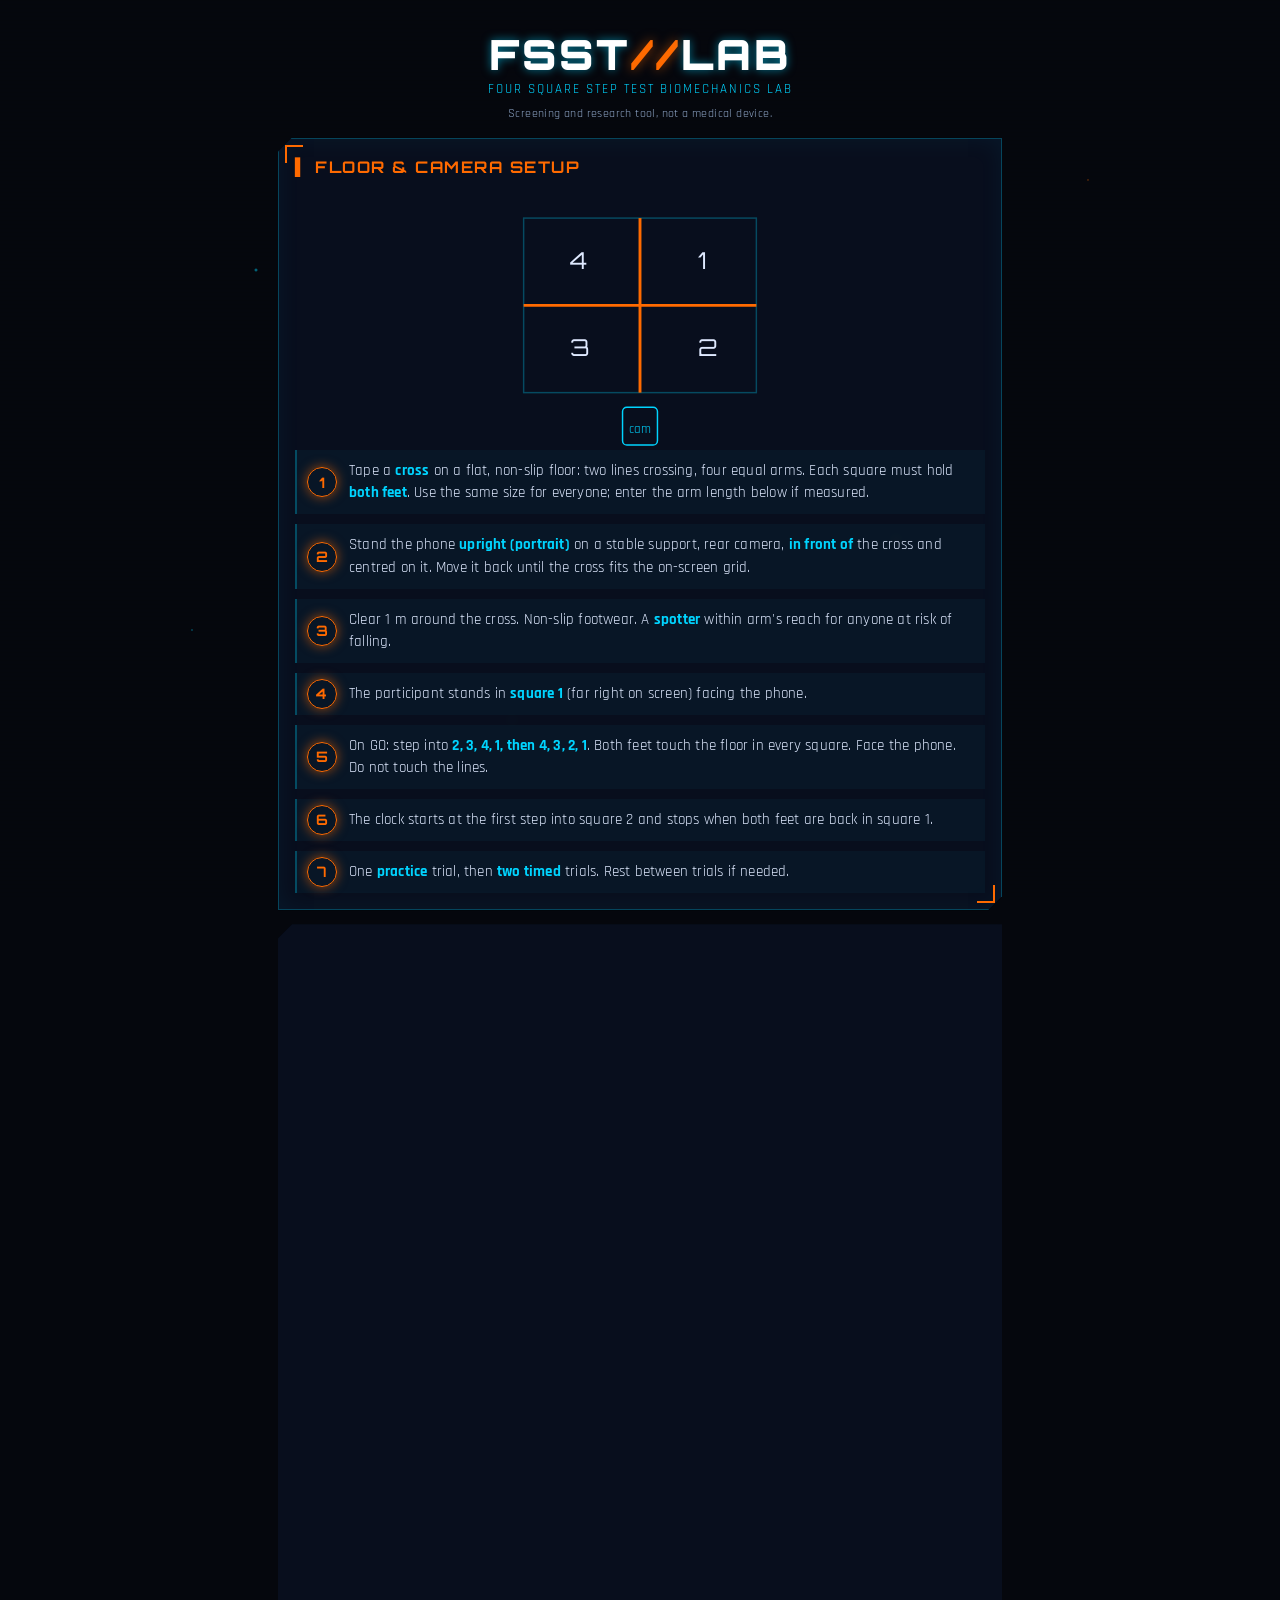
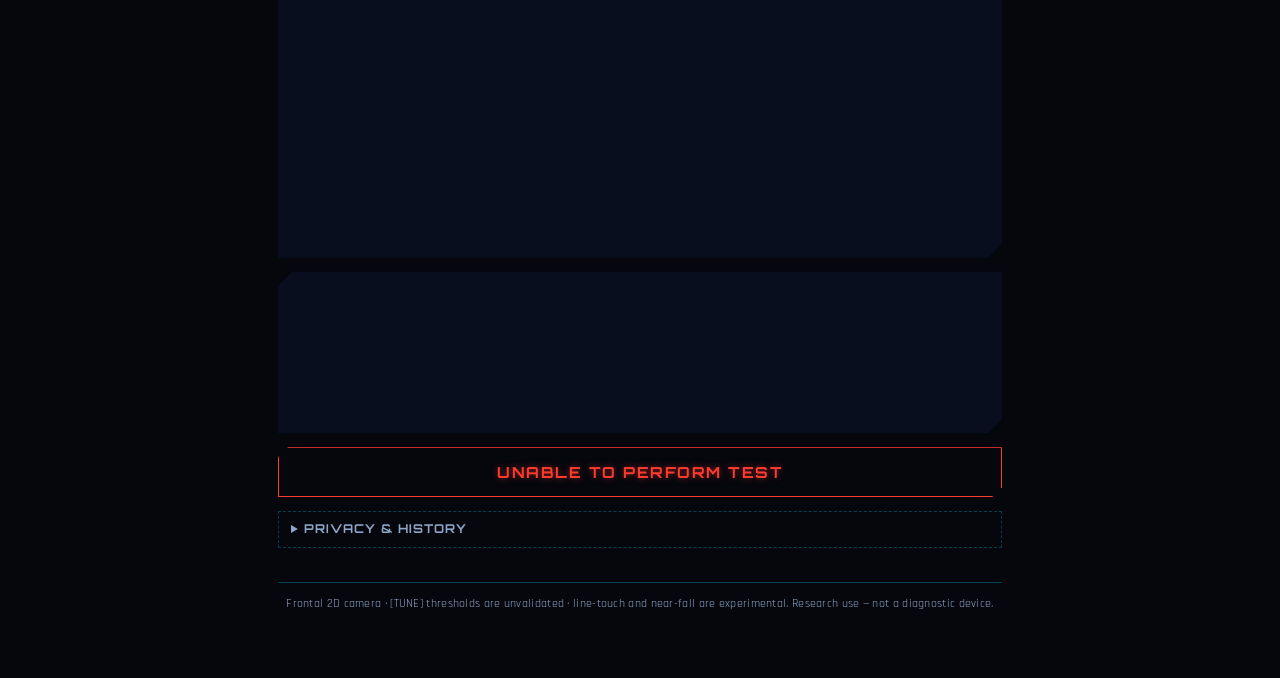
<file: index.html>
<!DOCTYPE html>
<html lang="en">
<head>
<meta charset="UTF-8">
<meta name="viewport" content="width=device-width, initial-scale=1, viewport-fit=cover">
<meta name="theme-color" content="#05070d">
<meta name="description" content="FSST//LAB — TRON-styled computer-vision Four Square Step Test biomechanics lab. Runs entirely in the browser. Screening and research tool, not a medical device.">
<title>FSST//LAB — Four Square Step Test Biomechanics Lab</title>
<link rel="preconnect" href="https://fonts.googleapis.com">
<link rel="preconnect" href="https://fonts.gstatic.com" crossorigin>
<link rel="stylesheet" href="https://fonts.googleapis.com/css2?family=Orbitron:wght@500;700;900&family=Rajdhani:wght@400;500;600;700&display=swap">
<link rel="stylesheet" href="css/styles.css">
</head>
<body>
<!-- animated TRON backdrop (disabled during the live test and under reduced-motion) -->
<div class="tron-bg" aria-hidden="true">
  <div class="grid-floor"></div>
  <div class="particles"></div>
  <div class="scanlines"></div>
</div>

<!-- rotate-to-portrait blocker, shown only during a live session in landscape -->
<div class="rotate-blocker" aria-hidden="true">
  <div class="icon">📱↻</div>
  <h2>Rotate to portrait</h2>
  <p>The Four Square Step Test runs in portrait. Analysis is paused until you rotate the phone upright.</p>
</div>

<main id="app"></main>

<script src="js/config.js"></script>
<script src="js/schema.js"></script>
<script src="js/geometry.js"></script>
<script src="js/analysis.js"></script>
<script src="js/export.js"></script>
<script src="js/charts.js"></script>
<script src="js/pose-engine.js"></script>
<script src="js/live.js"></script>
<script src="js/app.js"></script>
</body>
</html>
</file>
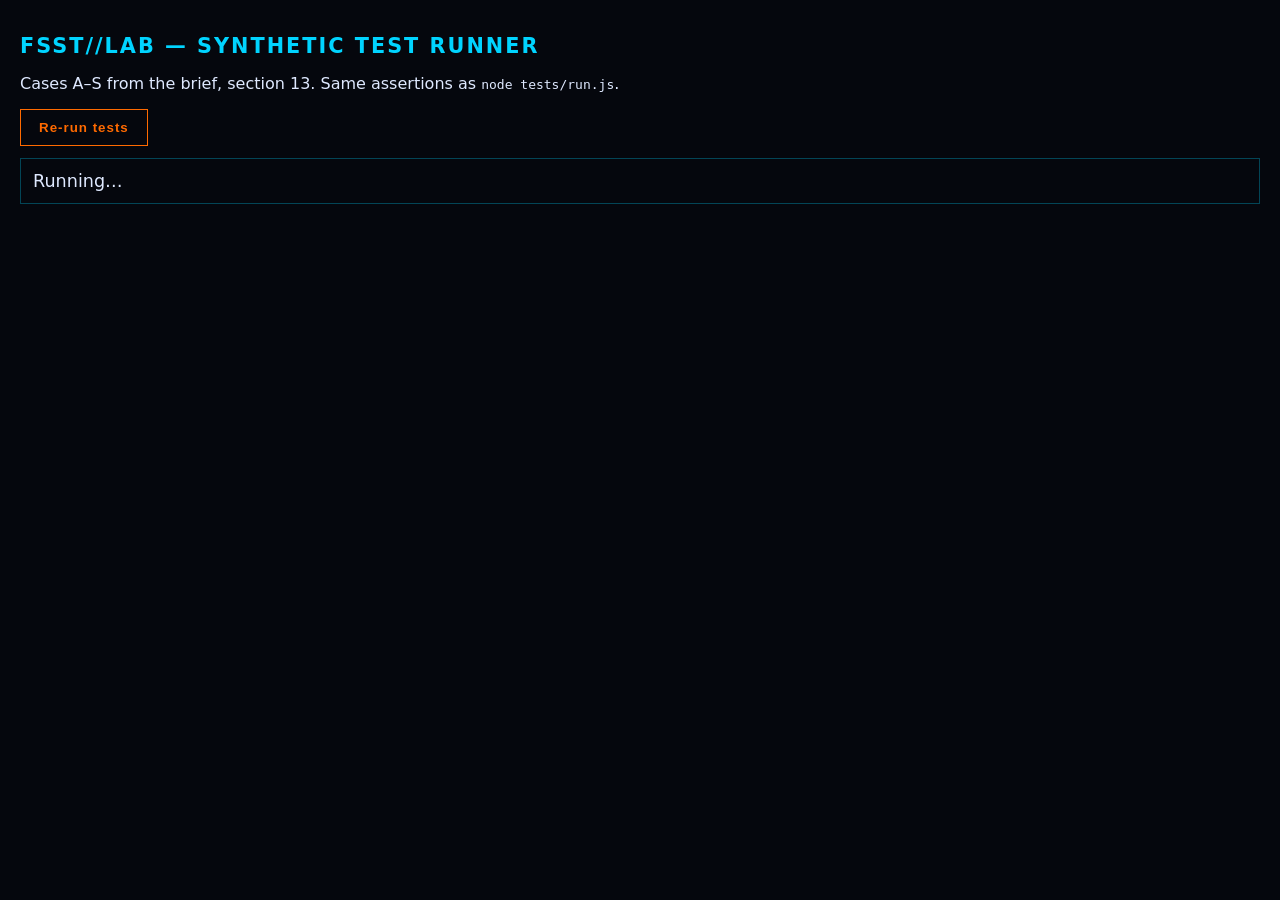
<file: tests/index.html>
<!DOCTYPE html>
<html lang="en">
<head>
<meta charset="UTF-8">
<meta name="viewport" content="width=device-width, initial-scale=1">
<title>FSST//LAB — Test Runner</title>
<style>
  body { background: #05070d; color: #dfe9ff; font-family: 'Segoe UI', system-ui, sans-serif; margin: 0; padding: 20px; }
  h1 { color: #00d4ff; font-size: 1.3rem; letter-spacing: 2px; }
  .summary { font-size: 1.1rem; margin: 12px 0; padding: 12px; border: 1px solid rgba(0,212,255,0.3); }
  .summary.ok { color: #4cdf7c; border-color: #4cdf7c; }
  .summary.fail { color: #ff3b30; border-color: #ff3b30; }
  .case { padding: 6px 10px; border-bottom: 1px solid rgba(255,255,255,0.06); font-family: monospace; font-size: .86rem; }
  .pass { color: #4cdf7c; } .fail { color: #ff3b30; }
  .detail { color: #ffa500; }
  button { background: transparent; color: #ff6a00; border: 1.5px solid #ff6a00; padding: 10px 18px; font-weight: 700; cursor: pointer; letter-spacing: 1px; }
</style>
</head>
<body>
<h1>FSST//LAB — SYNTHETIC TEST RUNNER</h1>
<p>Cases A–S from the brief, section 13. Same assertions as <code>node tests/run.js</code>.</p>
<button id="run">Re-run tests</button>
<div id="summary" class="summary">Running…</div>
<div id="out"></div>

<script src="../js/config.js"></script>
<script src="../js/schema.js"></script>
<script src="../js/geometry.js"></script>
<script src="../js/analysis.js"></script>
<script src="../tools/build-dictionary.js"></script>
<script src="synth.js"></script>
<script src="run.js"></script>
<script>
  function render() {
    const out = document.getElementById('out'), sum = document.getElementById('summary');
    out.innerHTML = '';
    const r = FSSTTests.run();
    for (const c of r.res) {
      const d = document.createElement('div');
      d.className = 'case';
      d.innerHTML = '<span class="' + (c.pass ? 'pass' : 'fail') + '">' + (c.pass ? 'PASS' : 'FAIL') + '</span> ' + c.name + (c.pass ? '' : ' <span class="detail">[' + c.detail + ']</span>');
      out.appendChild(d);
    }
    sum.textContent = r.pass + ' / ' + r.total + ' passed, ' + r.fail + ' failed.';
    sum.className = 'summary ' + (r.fail ? 'fail' : 'ok');
  }
  document.getElementById('run').onclick = render;
  render();
</script>
</body>
</html>
</file>
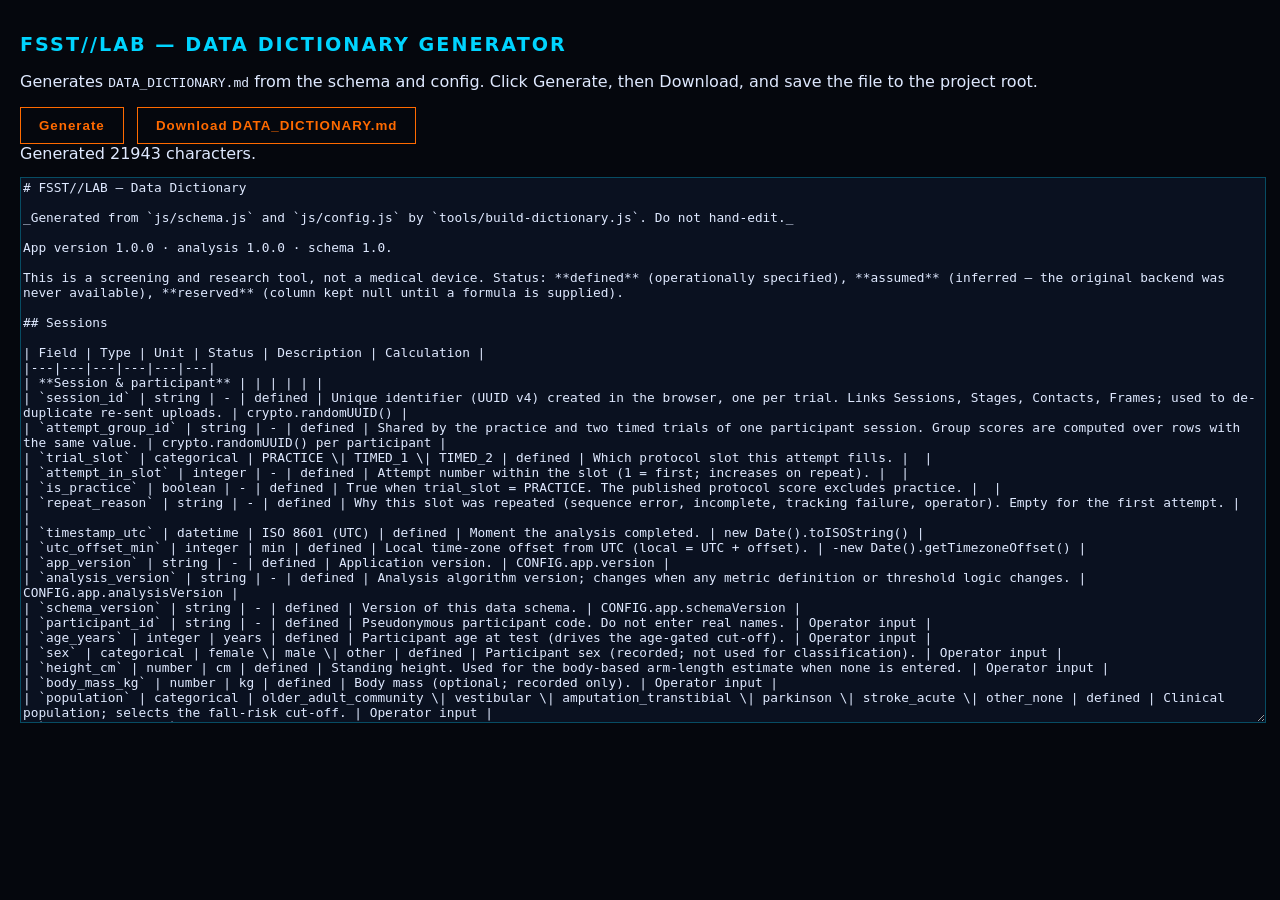
<file: tools/dictionary.html>
<!DOCTYPE html>
<html lang="en">
<head>
<meta charset="UTF-8">
<meta name="viewport" content="width=device-width, initial-scale=1">
<title>FSST//LAB — Data Dictionary Generator</title>
<style>
  body { background: #05070d; color: #dfe9ff; font-family: 'Segoe UI', system-ui, sans-serif; margin: 0; padding: 20px; }
  h1 { color: #00d4ff; letter-spacing: 2px; font-size: 1.2rem; }
  button { background: transparent; color: #ff6a00; border: 1.5px solid #ff6a00; padding: 10px 18px; font-weight: 700; cursor: pointer; letter-spacing: 1px; margin-right: 8px; }
  textarea { width: 100%; height: 60vh; margin-top: 14px; background: #0a1120; color: #dfe9ff; border: 1px solid rgba(0,212,255,0.3); font-family: monospace; font-size: .8rem; }
  .err { color: #ff3b30; }
</style>
</head>
<body>
<h1>FSST//LAB — DATA DICTIONARY GENERATOR</h1>
<p>Generates <code>DATA_DICTIONARY.md</code> from the schema and config. Click Generate, then Download, and save the file to the project root.</p>
<button id="gen">Generate</button>
<button id="dl">Download DATA_DICTIONARY.md</button>
<div id="msg"></div>
<textarea id="out" readonly></textarea>

<script src="../js/config.js"></script>
<script src="../js/schema.js"></script>
<script src="build-dictionary.js"></script>
<script>
  const out = document.getElementById('out'), msg = document.getElementById('msg');
  function gen() {
    try { out.value = FSSTDictionary.build(CONFIG, SCHEMA); msg.textContent = 'Generated ' + out.value.length + ' characters.'; msg.className = ''; }
    catch (e) { out.value = ''; msg.textContent = e.message; msg.className = 'err'; }
  }
  document.getElementById('gen').onclick = gen;
  document.getElementById('dl').onclick = () => {
    if (!out.value) gen();
    const blob = new Blob([out.value], { type: 'text/markdown' });
    const a = document.createElement('a'); a.href = URL.createObjectURL(blob); a.download = 'DATA_DICTIONARY.md';
    document.body.appendChild(a); a.click(); a.remove();
  };
  gen();
</script>
</body>
</html>
</file>
<file: css/styles.css>
/* ============================================================================
   FSST//LAB — TRON Four Square Step Test Biomechanics Lab
   Neon orange/blue HUD aesthetic. Orbitron (headings/numbers/buttons) + Rajdhani (body).
   Base theme reused from STS//LAB; FSST-specific components appended at the end.
   ========================================================================== */

:root {
    /* palette */
    --bg0: #05070d;
    --bg1: #0a1020;
    --panel: rgba(10, 18, 36, 0.72);
    --panel-solid: #0b1326;

    --blue: #00d4ff;          /* primary / data / near-side skeleton */
    --blue-dim: #0a2a3a;
    --orange: #ff6a00;        /* CTA / alerts / counters */
    --orange-soft: #ff8c3a;
    --green: #4cdf7c;
    --gold: #ffd700;
    --amber: #ffa500;
    --red: #ff3b30;

    --text: #dfe9ff;          /* body (>= 4.5:1 on bg) */
    --text-dim: #8fa6c8;
    --line: rgba(0, 212, 255, 0.28);

    --radius: 2px;
    --clip: polygon(14px 0, 100% 0, 100% calc(100% - 14px), calc(100% - 14px) 100%, 0 100%, 0 14px);

    --blue-glow: 0 0 10px rgba(0, 212, 255, 0.55);
    --orange-glow: 0 0 12px rgba(255, 106, 0, 0.6);
}

*, *::before, *::after { box-sizing: border-box; margin: 0; padding: 0; }
html { font-size: 16px; -webkit-text-size-adjust: 100%; }

body {
    font-family: 'Rajdhani', 'Segoe UI', system-ui, sans-serif;
    background: radial-gradient(1200px 800px at 50% -10%, #0c1428 0%, var(--bg1) 45%, var(--bg0) 100%);
    color: var(--text);
    min-height: 100vh;
    min-height: 100dvh;
    line-height: 1.5;
    overflow-x: hidden;
    letter-spacing: 0.2px;
}

h1, h2, h3, h4, .logo, .btn, .big-number, .hud-time, .hud-reps, .metric .v, th {
    font-family: 'Orbitron', 'Rajdhani', sans-serif;
}
h2 { font-size: clamp(1.15rem, 5vw, 1.35rem); text-transform: uppercase; letter-spacing: 2px; color: var(--blue); text-shadow: var(--blue-glow); margin-bottom: 10px; }
h3 { font-size: clamp(.9rem, 4vw, 1rem); text-transform: uppercase; letter-spacing: 1.5px; color: var(--orange); margin: 0 0 10px; }
h3:not(:first-child) { margin-top: 6px; }
h3::before { content: '▍ '; color: var(--orange); }
p { color: var(--text-dim); font-size: .98rem; }
a { color: var(--blue); }

#app { max-width: 600px; margin: 0 auto; min-height: 100dvh; padding: 18px; position: relative; z-index: 2; }
#app:has(.live-session) { padding: 0; max-width: 100%; }

/* ----------------------------------------------------------------- backdrop */
.tron-bg { position: fixed; inset: 0; z-index: 0; pointer-events: none; overflow: hidden; background: var(--bg0); }
.grid-floor {
    position: absolute; left: -50%; right: -50%; bottom: -10%; height: 70%;
    background-image:
        linear-gradient(rgba(0, 212, 255, 0.22) 1px, transparent 1px),
        linear-gradient(90deg, rgba(0, 212, 255, 0.22) 1px, transparent 1px);
    background-size: 48px 48px;
    transform: perspective(360px) rotateX(68deg);
    transform-origin: bottom center;
    -webkit-mask-image: linear-gradient(to top, #000 0%, transparent 85%);
    mask-image: linear-gradient(to top, #000 0%, transparent 85%);
    animation: gridscroll 6s linear infinite;
}
@keyframes gridscroll { from { background-position: 0 0; } to { background-position: 0 48px; } }

.particles { position: absolute; inset: 0; }
.particles::before, .particles::after {
    content: ''; position: absolute; inset: 0;
    background-image:
        radial-gradient(2px 2px at 20% 30%, rgba(0, 212, 255, 0.7), transparent),
        radial-gradient(2px 2px at 70% 60%, rgba(255, 106, 0, 0.6), transparent),
        radial-gradient(1.5px 1.5px at 40% 80%, rgba(0, 212, 255, 0.5), transparent),
        radial-gradient(1.5px 1.5px at 85% 20%, rgba(255, 106, 0, 0.4), transparent),
        radial-gradient(1.5px 1.5px at 15% 70%, rgba(0, 212, 255, 0.4), transparent);
    background-repeat: no-repeat;
    animation: drift 22s linear infinite;
    opacity: .7;
}
.particles::after { animation-duration: 32s; animation-direction: reverse; opacity: .4; }
@keyframes drift { from { transform: translateY(0); } to { transform: translateY(-40px); } }

.scanlines { position: absolute; inset: 0; background: repeating-linear-gradient(0deg, rgba(0,0,0,0) 0 3px, rgba(0, 10, 20, 0.18) 3px 4px); mix-blend-mode: overlay; opacity: .5; }

/* backdrop off during the live test */
body.live .tron-bg { display: none; }

@media (prefers-reduced-motion: reduce) {
    .grid-floor, .particles, .particles::before, .particles::after { animation: none; }
    .scanlines { display: none; }
    * { scroll-behavior: auto; }
}

/* ----------------------------------------------------------------- panels */
.screen { display: flex; flex-direction: column; gap: 14px; padding: 8px 0 48px; animation: fade .3s ease; }
.center { align-items: center; text-align: center; }
@keyframes fade { from { opacity: 0; transform: translateY(8px); } to { opacity: 1; } }

.panel {
    position: relative;
    background: var(--panel);
    border: 1px solid var(--line);
    clip-path: var(--clip);
    padding: 16px;
    box-shadow: inset 0 0 24px rgba(0, 212, 255, 0.06), 0 0 18px rgba(0, 0, 0, 0.5);
    backdrop-filter: blur(3px);
}
@media (max-width: 380px) { .panel { padding: 13px; } #app { padding: 12px; } }
/* HUD corner brackets */
.brackets::before, .brackets::after {
    content: ''; position: absolute; width: 18px; height: 18px; pointer-events: none;
}
.brackets::before { top: 6px; left: 6px; border-top: 2px solid var(--orange); border-left: 2px solid var(--orange); }
.brackets::after { bottom: 6px; right: 6px; border-bottom: 2px solid var(--orange); border-right: 2px solid var(--orange); }

.note { background: rgba(255, 106, 0, 0.08); border-left: 3px solid var(--orange); padding: 12px; font-size: .85rem; color: var(--text-dim); text-align: left; }
.note.info { background: rgba(0, 212, 255, 0.07); border-left-color: var(--blue); }
.note b { color: var(--text); }
.status { font-size: .82rem; color: var(--text-dim); letter-spacing: .5px; }
.good { color: var(--green); } .warn { color: var(--amber); } .bad { color: var(--red); }

/* ----------------------------------------------------------------- logo / header */
.logo {
    font-size: clamp(2rem, 9vw, 2.6rem); font-weight: 900; letter-spacing: 3px; line-height: 1;
    color: #fff; text-shadow: var(--blue-glow); margin-top: 8px;
}
.logo .slash { color: var(--orange); text-shadow: var(--orange-glow); }
.subtitle { text-transform: uppercase; letter-spacing: 2px; font-size: clamp(.7rem, 3vw, .82rem); color: var(--blue); margin-top: 4px; }
.disclaimer { font-size: .76rem; color: var(--text-dim); margin-top: 6px; letter-spacing: .4px; }

/* ----------------------------------------------------------------- buttons */
.btn {
    display: inline-flex; align-items: center; justify-content: center; gap: 8px;
    min-height: 50px; padding: 12px 18px; max-width: 100%;
    background: transparent; color: var(--blue);
    border: 1.5px solid var(--blue);
    clip-path: polygon(10px 0, 100% 0, 100% calc(100% - 10px), calc(100% - 10px) 100%, 0 100%, 0 10px);
    font-size: clamp(.82rem, 3.2vw, .95rem); font-weight: 700; letter-spacing: 1.5px; text-transform: uppercase;
    cursor: pointer; touch-action: manipulation;
    transition: box-shadow .15s, background .15s, transform .08s, color .15s;
    text-shadow: 0 0 6px rgba(0, 212, 255, 0.4);
    overflow-wrap: anywhere; text-align: center;
}
.btn:hover { box-shadow: var(--blue-glow), inset 0 0 14px rgba(0, 212, 255, 0.18); background: rgba(0, 212, 255, 0.08); }
.btn:active { transform: scale(.97); }
.btn:focus-visible { outline: 2px solid #fff; outline-offset: 2px; }
.btn:disabled { opacity: .35; cursor: not-allowed; box-shadow: none; background: transparent; }

.btn-primary { color: var(--orange); border-color: var(--orange); text-shadow: 0 0 6px rgba(255, 106, 0, 0.5); animation: pulse 2.4s ease-in-out infinite; }
.btn-primary:hover { box-shadow: var(--orange-glow), inset 0 0 14px rgba(255, 106, 0, 0.2); background: rgba(255, 106, 0, 0.1); }
@keyframes pulse { 0%, 100% { box-shadow: 0 0 6px rgba(255,106,0,.4); } 50% { box-shadow: 0 0 18px rgba(255,106,0,.7); } }
@media (prefers-reduced-motion: reduce) { .btn-primary { animation: none; } }

.btn-danger { color: var(--red); border-color: var(--red); text-shadow: 0 0 6px rgba(255, 59, 48, 0.5); }
.btn-danger:hover { box-shadow: 0 0 12px rgba(255, 59, 48, 0.6); background: rgba(255, 59, 48, 0.1); }
.btn-secondary { color: var(--text-dim); border-color: var(--line); text-shadow: none; }
.btn-secondary.active { color: var(--orange); border-color: var(--orange); box-shadow: var(--orange-glow); }
.btn-small { min-height: 38px; padding: 6px 14px; font-size: .78rem; }
.btn-large { width: 100%; min-height: 58px; font-size: 1.1rem; }

.row { display: flex; gap: 10px; flex-wrap: wrap; }
.row > * { flex: 1; }

/* ----------------------------------------------------------------- instructions */
.instructions { list-style: none; counter-reset: step; display: flex; flex-direction: column; gap: 10px; }
.instructions li {
    counter-increment: step; position: relative; padding: 10px 10px 10px 52px;
    background: rgba(0, 212, 255, 0.04); border-left: 2px solid var(--line);
    font-size: .92rem; color: var(--text); text-align: left;
}
.instructions li::before {
    content: counter(step); position: absolute; left: 10px; top: 50%; transform: translateY(-50%);
    width: 30px; height: 30px; display: grid; place-items: center;
    font-family: 'Orbitron', sans-serif; font-weight: 700; color: var(--orange);
    border: 1.5px solid var(--orange); border-radius: 50%; box-shadow: var(--orange-glow);
    font-size: .9rem;
}
.instructions b { color: var(--blue); }

/* ----------------------------------------------------------------- form */
.form { text-align: left; width: 100%; }
.fg { margin-bottom: 14px; }
.fg label { display: block; font-size: .78rem; text-transform: uppercase; letter-spacing: 1px; color: var(--blue); margin-bottom: 5px; font-weight: 600; }
.fg input, .fg select, .fg textarea {
    width: 100%; padding: 12px 14px;
    border: 1px solid var(--line); background: rgba(5, 10, 22, 0.8); color: var(--text);
    font-size: 1rem; font-family: 'Rajdhani', sans-serif; outline: none; border-radius: var(--radius);
}
.fg input:focus, .fg select:focus, .fg textarea:focus { border-color: var(--blue); box-shadow: var(--blue-glow); }
.fg .hint { font-size: .74rem; color: var(--text-dim); margin-top: 3px; }
.grid2 { display: grid; grid-template-columns: 1fr 1fr; gap: 10px; }
@media (max-width: 360px) { .grid2 { grid-template-columns: 1fr; } }
.check { display: flex; gap: 10px; align-items: flex-start; font-size: .86rem; color: var(--text); margin: 10px 0; text-align: left; }
.check input { margin-top: 3px; width: 18px; height: 18px; flex: none; accent-color: var(--orange); }
.err { color: var(--red); font-size: .85rem; min-height: 1.2em; }

/* ----------------------------------------------------------------- language selector + video */
.lang-grid { display: grid; grid-template-columns: repeat(auto-fit, minmax(150px, 1fr)); gap: 10px; }
.lang-btn {
    min-height: 60px; flex-direction: column; gap: 2px; line-height: 1.15;
    font-size: clamp(.78rem, 3.4vw, .95rem); letter-spacing: 1px;
    padding: 10px 8px; white-space: normal; overflow-wrap: anywhere; text-align: center;
}
.lang-btn .sub { font-family: 'Rajdhani', sans-serif; font-size: .8rem; letter-spacing: .5px; color: var(--text-dim); }
.lang-btn.active { color: var(--orange); border-color: var(--orange); box-shadow: var(--orange-glow); }
.lang-switch { display: grid; grid-template-columns: repeat(auto-fit, minmax(100px, 1fr)); gap: 8px; margin-top: 10px; width: 100%; }
.lang-switch .btn { min-height: 42px; font-size: clamp(.68rem, 3vw, .78rem); letter-spacing: 1px; padding: 8px 6px; white-space: normal; }

.video-panel { margin-top: 14px; display: flex; flex-direction: column; align-items: center; gap: 10px; }
.video-frame {
    width: 100%; max-width: 395px; aspect-ratio: 9 / 16; max-height: 70vh;
    border: 1.5px solid var(--blue); box-shadow: var(--blue-glow); background: #000;
    position: relative; margin: 0 auto;
}
.video-frame iframe { position: absolute; inset: 0; width: 100%; height: 100%; border: 0; }
.yt-fallback { font-size: .82rem; }

/* tape-cross SVG schematic on the entry screen */
.cross-svg { width: 100%; max-width: 320px; margin: 6px auto 0; display: block; }

/* ----------------------------------------------------------------- live session */
.live-session { display: flex; flex-direction: column; height: 100dvh; background: #000; }
/* The video area takes all remaining height so the portrait feed is as large as possible.
   object-fit: contain keeps the whole frame + tape grid visible (no cropping of the feet). */
.live-video-wrap { position: relative; flex: 1 1 auto; min-height: 0; overflow: hidden; background: #000; }
.live-video-wrap video, .live-video-wrap canvas { position: absolute; inset: 0; width: 100%; height: 100%; object-fit: contain; }
/* NB: FSST never mirrors — geometry is defined in raw image space (brief 4.2). No .mirror rule. */
.live-video-wrap canvas { pointer-events: none; }
.live-video-wrap canvas.interactive { pointer-events: auto; touch-action: none; }
/* corner brackets on the video */
.live-video-wrap::before, .live-video-wrap::after {
    content: ''; position: absolute; width: 40px; height: 40px; z-index: 6; pointer-events: none;
}
.live-video-wrap::before { top: 10px; left: 10px; border-top: 2px solid var(--blue); border-left: 2px solid var(--blue); }
.live-video-wrap::after { bottom: 10px; right: 10px; border-bottom: 2px solid var(--orange); border-right: 2px solid var(--orange); }

.hud { position: absolute; top: 0; left: 0; right: 0; display: flex; justify-content: space-between; align-items: flex-start; padding: 16px 20px; pointer-events: none; z-index: 5; gap: 10px; }
.hud-time { font-size: clamp(2rem, 10vw, 2.8rem); font-weight: 900; color: var(--blue); text-shadow: 0 0 14px rgba(0,212,255,.7), 0 2px 6px #000; }
.hud-time.counting { color: var(--orange); text-shadow: 0 0 14px rgba(255,106,0,.8), 0 2px 6px #000; }
.hud-right { text-align: right; }

.live-overlay { position: absolute; inset: 0; display: flex; align-items: center; justify-content: center; pointer-events: none; padding: 16px; z-index: 4; }
.overlay-status {
    background: rgba(5, 10, 22, 0.82); border: 1px solid var(--line); clip-path: var(--clip);
    padding: 16px 22px; text-align: center; font-size: 1.02rem; max-width: 540px;
    backdrop-filter: blur(4px); white-space: pre-line; color: var(--text);
}
.overlay-status.big { background: none; border: none; font-size: clamp(4rem, 22vw, 7rem); font-weight: 900; font-family: 'Orbitron', sans-serif; color: var(--orange); text-shadow: 0 0 50px rgba(255,106,0,.9); padding: 0; backdrop-filter: none; }
.angle-panel { position: absolute; left: 10px; bottom: 10px; background: rgba(5,10,22,.65); border: 1px solid var(--line); padding: 6px 10px; font-family: 'Rajdhani', monospace; font-size: .78rem; line-height: 1.5; z-index: 5; pointer-events: none; white-space: pre-line; color: var(--blue); }

.controls { display: flex; flex-wrap: wrap; gap: 8px; padding: 10px 12px calc(10px + env(safe-area-inset-bottom)); background: var(--bg0); border-top: 1px solid var(--line); align-items: center; justify-content: center; }
.controls .btn { flex: 1 1 auto; min-width: 72px; min-height: 44px; padding: 8px 10px; font-size: clamp(.66rem, 2.8vw, .8rem); letter-spacing: 1px; }
/* the primary action gets its own full-width row so it is never clipped */
.controls .btn-primary { flex: 1 1 100%; order: 99; min-height: 50px; }

/* rotate-to-portrait blocker (brief 4.2 / 12) */
.rotate-blocker {
    position: fixed; inset: 0; z-index: 50; display: none;
    align-items: center; justify-content: center; text-align: center;
    background: var(--bg0); color: var(--text); padding: 24px; flex-direction: column; gap: 14px;
}
.rotate-blocker .icon { font-size: 3rem; }
body.live.landscape .rotate-blocker { display: flex; }

/* ----------------------------------------------------------------- results */
.big-score { text-align: center; padding: 10px 0; }
.big-number { font-size: clamp(3.4rem, 20vw, 6rem); font-weight: 900; color: var(--orange); line-height: 1; text-shadow: 0 0 40px rgba(255,106,0,.55); }
.big-label { letter-spacing: 3px; text-transform: uppercase; color: var(--text-dim); font-size: .82rem; }
.badge { display: inline-block; padding: 4px 14px; font-family: 'Orbitron', sans-serif; font-weight: 700; font-size: .74rem; letter-spacing: 1px; margin: 4px 3px; border: 1px solid; clip-path: polygon(6px 0,100% 0,100% calc(100% - 6px),calc(100% - 6px) 100%,0 100%,0 6px); }
.badge.ok { color: var(--green); border-color: var(--green); box-shadow: 0 0 10px rgba(76,223,124,.3); }
.badge.review { color: var(--amber); border-color: var(--amber); box-shadow: 0 0 10px rgba(255,165,0,.3); }
.badge.neutral { color: var(--blue); border-color: var(--blue); }
.badge.bad { color: var(--red); border-color: var(--red); box-shadow: 0 0 10px rgba(255,59,48,.3); }

.metrics { display: grid; grid-template-columns: 1fr 1fr; gap: 8px; }
.metric { background: var(--panel); border: 1px solid var(--line); padding: 10px 12px; clip-path: polygon(8px 0,100% 0,100% 100%,0 100%,0 8px); }
.metric .t { font-size: .66rem; color: var(--text-dim); text-transform: uppercase; letter-spacing: .8px; }
.metric .v { font-size: 1.2rem; font-weight: 700; color: var(--blue); margin-top: 2px; }
.metric .v small { font-size: .66rem; font-weight: 500; color: var(--text-dim); }

canvas.chart { width: 100%; height: 210px; border: 1px solid var(--line); display: block; margin-bottom: 10px; background: #0a1120; }

.tablewrap { overflow-x: auto; border: 1px solid var(--line); }
table { border-collapse: collapse; width: 100%; font-family: 'Rajdhani', sans-serif; font-size: .8rem; white-space: nowrap; }
th, td { padding: 7px 9px; text-align: right; border-bottom: 1px solid rgba(0,212,255,.1); }
th { color: var(--blue); font-size: .68rem; letter-spacing: 1px; text-transform: uppercase; position: sticky; top: 0; background: var(--panel-solid); }
td:first-child, th:first-child { text-align: left; }
tr.uncounted td { color: var(--text-dim); font-style: italic; }

.flag { font-size: .85rem; padding: 7px 10px; margin: 4px 0; background: rgba(255,165,0,.1); border-left: 3px solid var(--amber); text-align: left; }
.flag.block { background: rgba(255,59,48,.1); border-left-color: var(--red); }
.flag b { font-family: 'Orbitron', sans-serif; font-size: .76rem; letter-spacing: 1px; }

details { background: var(--panel); border: 1px solid var(--line); padding: 10px 12px; }
summary { cursor: pointer; font-family: 'Orbitron', sans-serif; font-weight: 700; font-size: .82rem; letter-spacing: 1px; text-transform: uppercase; color: var(--blue); }

.hist { text-align: left; display: flex; flex-direction: column; gap: 8px; }
.hist .card { background: var(--panel); border: 1px solid var(--line); padding: 12px; font-size: .86rem; clip-path: polygon(8px 0,100% 0,100% 100%,0 100%,0 8px); }

.more-info { background: transparent; border: 1px dashed var(--line); padding: 8px 12px; }
.more-info summary { font-size: .76rem; color: var(--text-dim); }
.more-info p { font-size: .82rem; }

.footer-limits { margin-top: 20px; font-size: .72rem; color: var(--text-dim); text-align: center; border-top: 1px solid var(--line); padding-top: 12px; letter-spacing: .3px; }

/* ============================================================================
   FSST-specific components
   ========================================================================== */

/* trial strip: PRACTICE / TIMED 1 / TIMED 2 progress */
.trial-strip { display: grid; grid-template-columns: repeat(3, 1fr); gap: 8px; margin: 4px 0 10px; }
.trial-chip {
    border: 1px solid var(--line); background: var(--panel); padding: 8px 6px; text-align: center;
    font-family: 'Orbitron', sans-serif; font-size: .68rem; letter-spacing: 1px; color: var(--text-dim);
    clip-path: polygon(6px 0,100% 0,100% calc(100% - 6px),calc(100% - 6px) 100%,0 100%,0 6px);
}
.trial-chip.active { color: var(--orange); border-color: var(--orange); box-shadow: var(--orange-glow); }
.trial-chip.done { color: var(--green); border-color: var(--green); }
.trial-chip .time { display: block; font-size: 1rem; color: var(--blue); margin-top: 2px; }

/* stage chip + foot LEDs in the HUD */
.stage-chip { font-family: 'Orbitron', sans-serif; font-weight: 700; color: var(--orange); font-size: clamp(1rem, 5vw, 1.4rem); text-shadow: 0 0 12px rgba(255,106,0,.7), 0 2px 6px #000; }
.stage-sub { font-family: 'Rajdhani', sans-serif; font-size: .72rem; letter-spacing: 1.5px; color: var(--text); display: block; }
.foot-leds { display: flex; gap: 8px; justify-content: flex-end; margin-top: 6px; }
.foot-led {
    width: 34px; height: 22px; border: 1.5px solid var(--line); border-radius: 3px;
    display: grid; place-items: center; font-family: 'Orbitron', sans-serif; font-size: .62rem;
    color: var(--text-dim); background: rgba(5,10,22,.6); transition: all .08s;
}
.foot-led.on { color: #04210f; background: var(--green); border-color: var(--green); box-shadow: 0 0 10px rgba(76,223,124,.7); }

/* grid alignment hint */
.grid-hint {
    position: absolute; left: 50%; bottom: 12px; transform: translateX(-50%); z-index: 5;
    background: rgba(5,10,22,.8); border: 1px solid var(--line); clip-path: var(--clip);
    padding: 8px 14px; font-size: .82rem; color: var(--text); text-align: center; max-width: 90%;
}

/* operator verdict panel */
.operator-verdict { display: flex; flex-direction: column; gap: 6px; }
.operator-verdict .check { margin: 2px 0; }

/* floor path map + timeline charts use canvas.chart */
.path-map, .timeline { width: 100%; height: 210px; }

/* rest panel */
.rest-panel { text-align: center; }
.rest-panel .rest-count { font-family: 'Orbitron', sans-serif; font-size: 3.4rem; font-weight: 900; color: var(--blue); text-shadow: var(--blue-glow); }

@media (min-width: 768px) {
    #app { max-width: 760px; }
    .metrics { grid-template-columns: repeat(3, 1fr); }
}
</file>
